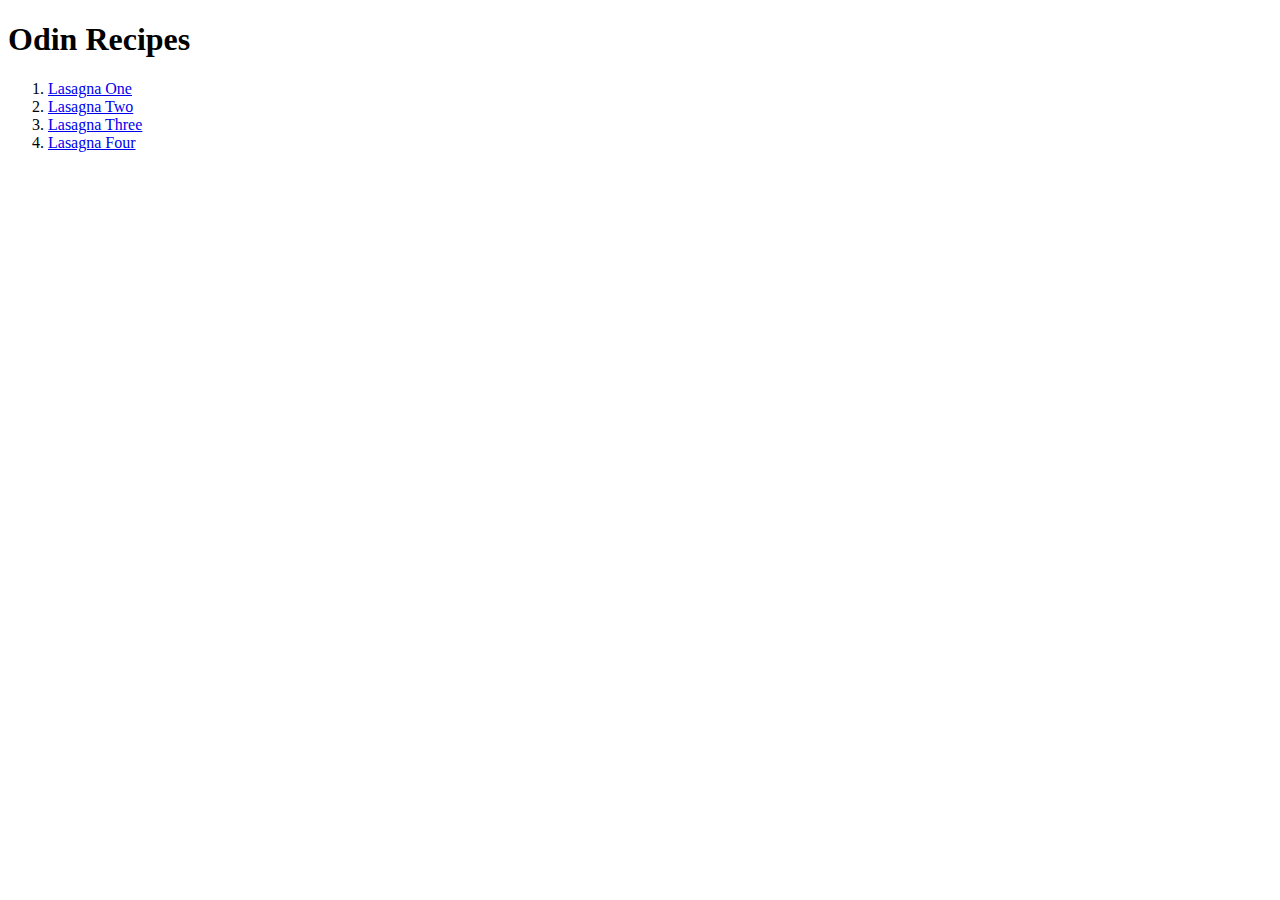
<file: recipes/index.html>
<!DOCTYPE html>
<html lang="en">

<head>
    <meta charset="UTF-8">
    <meta name="viewport" content="width=device-width, initial-scale=1.0">
    <title>Odin Recipes</title>
</head>

<body>
    <h1>Odin Recipes</h1>
    <ol>
        <li><a href="recipes/lasagna.html">Lasagna One</a></li>
        <li><a href="recipes/lasagna.html">Lasagna Two</a></li>
        <li><a href="recipes/lasagna.html">Lasagna Three</a></li>
        <li><a href="recipes/lasagna.html">Lasagna Four</a></li>
    </ol>
</body>

</html>
</file>
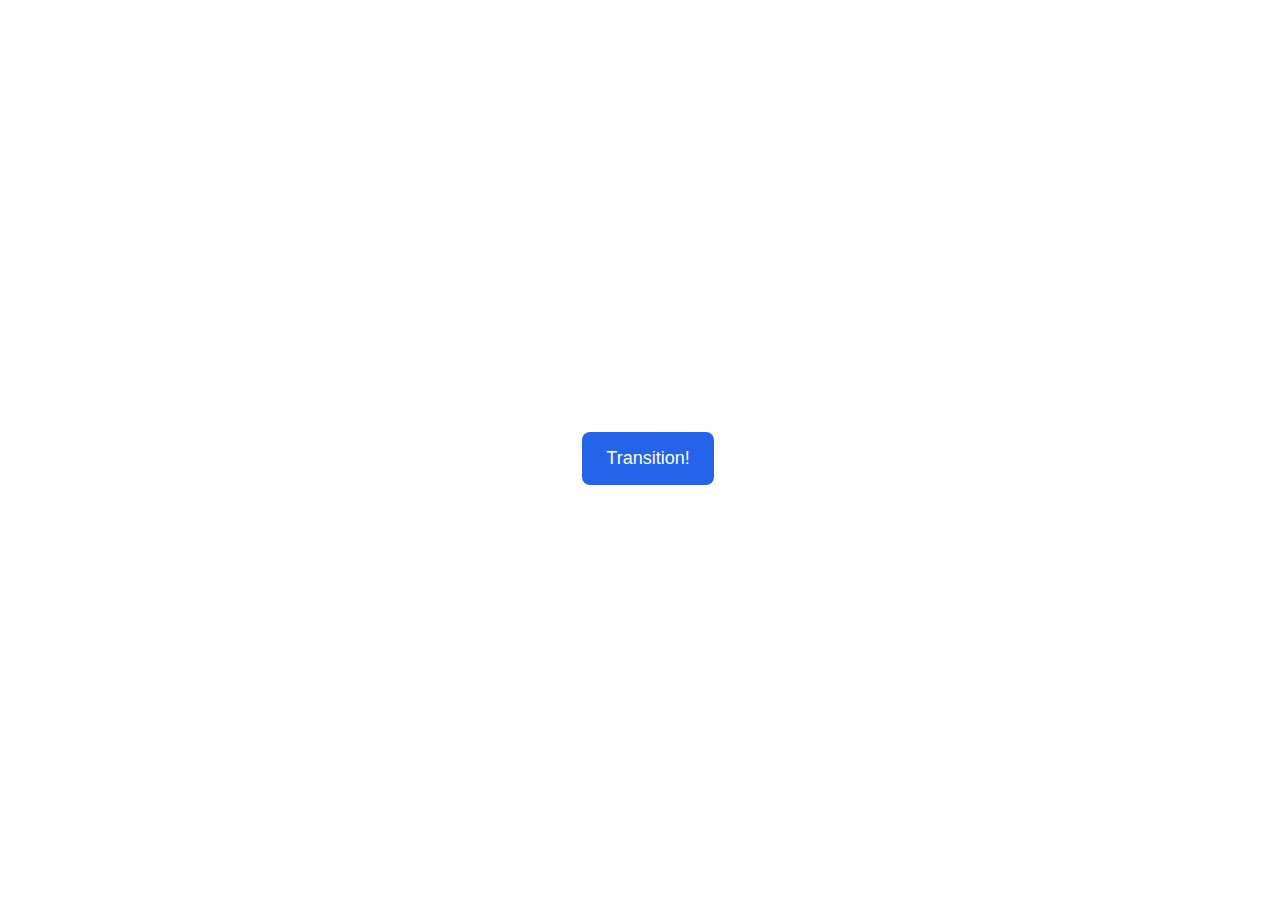
<file: css-exercises/animation/01-button-hover/index.html>
<!DOCTYPE html>
<html lang="en">
  <head>
    <meta charset="UTF-8" />
    <meta http-equiv="X-UA-Compatible" content="IE=edge" />
    <meta name="viewport" content="width=device-width, initial-scale=1.0" />
    <title>Button Hover</title>
    <link rel="stylesheet" href="style.css" />
  </head>
  <body>
    <div id="transition-container">
      <button>Transition!</button>
    </div>
  </body>
</html>
</file>
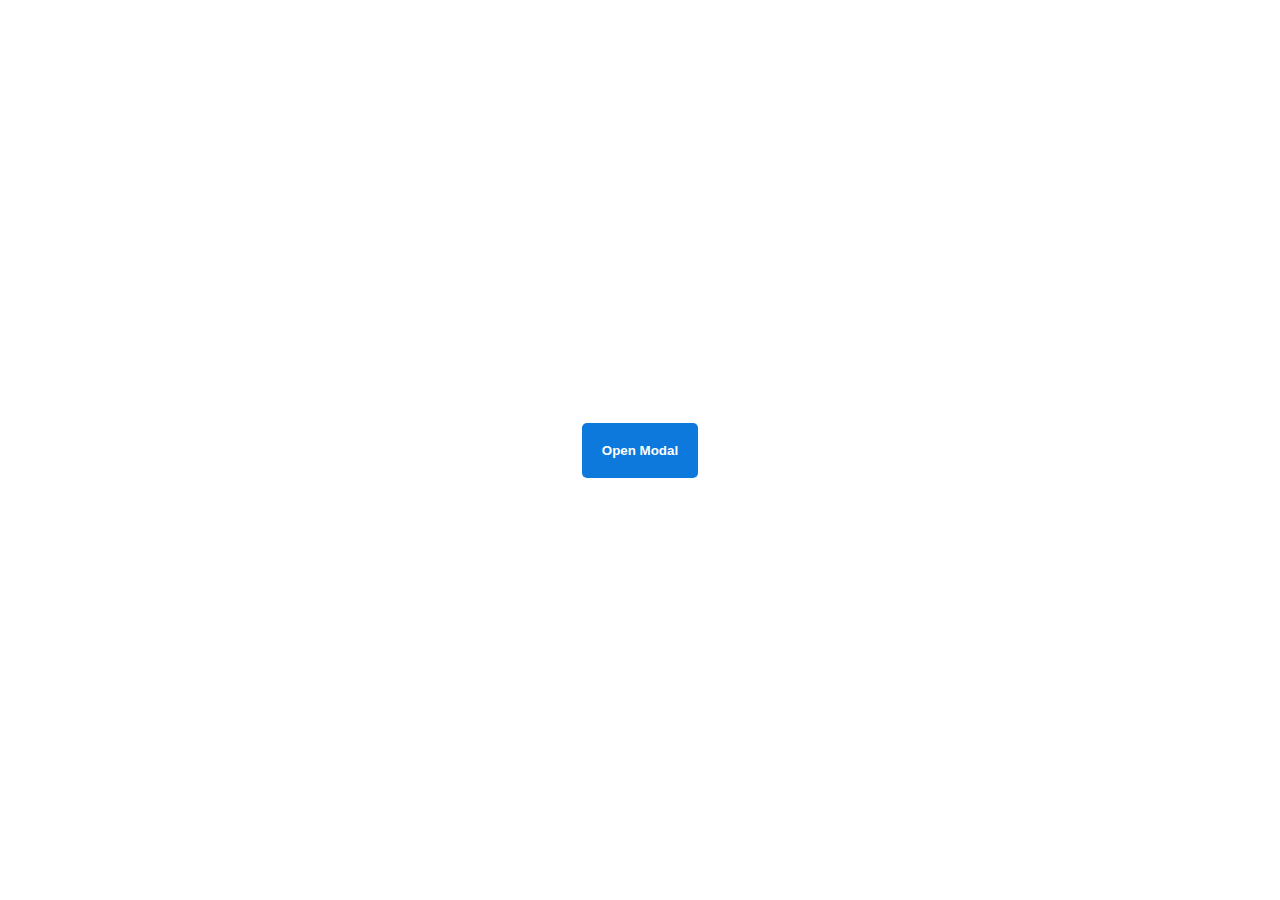
<file: css-exercises/animation/02-pop-up/index.html>
<!DOCTYPE html>
<html lang="en">
  <head>
    <meta charset="UTF-8" />
    <meta http-equiv="X-UA-Compatible" content="IE=edge" />
    <meta name="viewport" content="width=device-width, initial-scale=1.0" />
    <title>Popup</title>
    <link rel="stylesheet" href="style.css" />
  </head>
  <body>
    <div class="backdrop"></div>
    <div class="popup-modal">
      <h1>Look at me!</h1>
      <p>I'm a pop up dialog!</p>
      <button id="close-modal">Close Modal</button>
    </div>
    <div class="button-container">
      <button id="trigger-modal">Open Modal</button>
    </div>
    <script src="script.js"></script>
  </body>
</html>
</file>
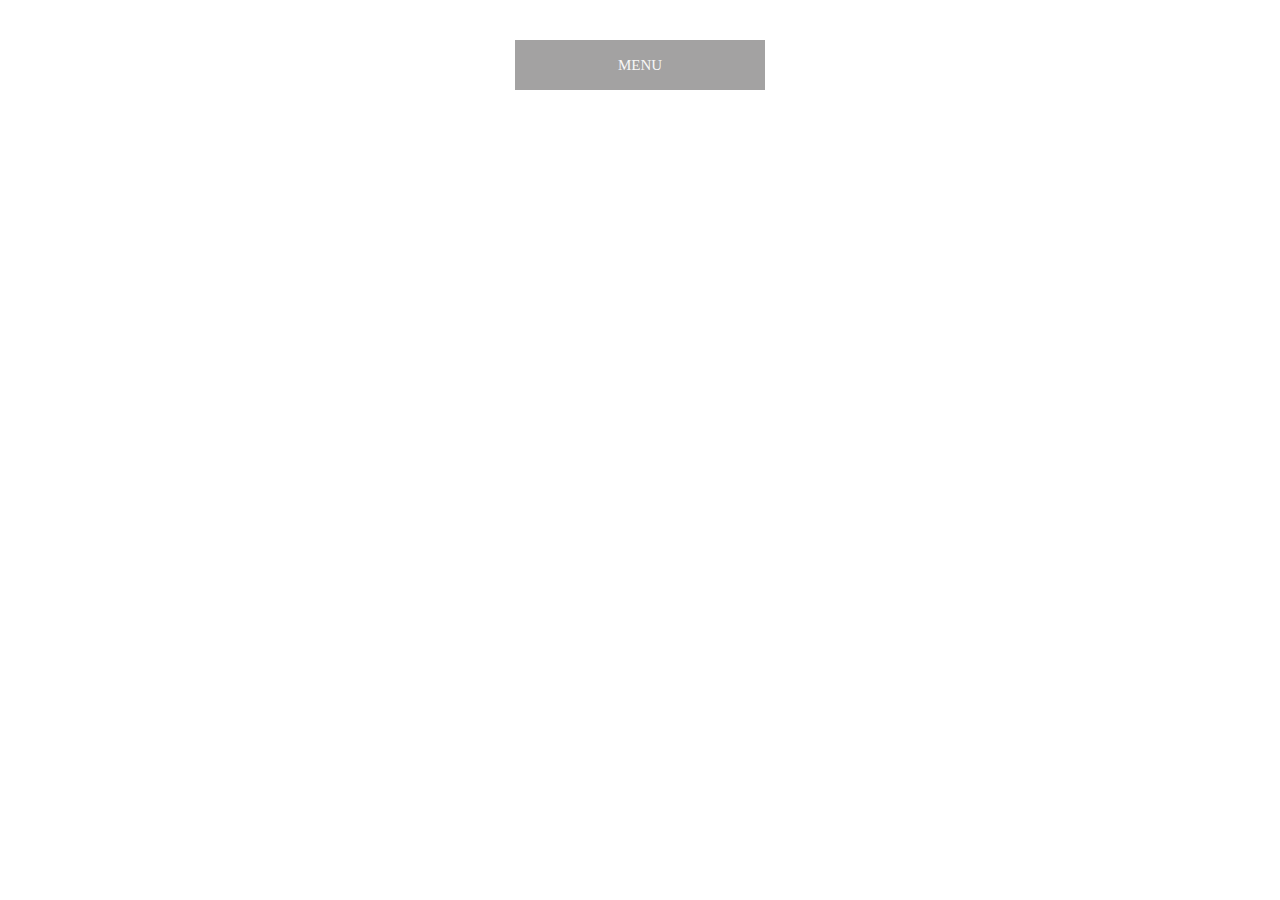
<file: css-exercises/animation/03-dropdown-menu/index.html>
<!DOCTYPE html>
<html lang="en">
  <head>
    <meta charset="UTF-8" />
    <meta http-equiv="X-UA-Compatible" content="IE=edge" />
    <meta name="viewport" content="width=device-width, initial-scale=1.0" />
    <title>Dropdown Menu</title>
    <link rel="stylesheet" href="style.css" />
  </head>
  <body>
    <div class="dropdown-container">
        <div class="menu-title">MENU</div>
        <ul class="dropdown-menu">
            <li>ITEM 1</li>
            <li>ITEM 2</li>
            <li>ITEM 3</li>
            <li>ITEM 4</li>
            <li>ITEM 5</li>
        </ul>
    </div>
    <script src="script.js"></script>
  </body>
</html>
</file>
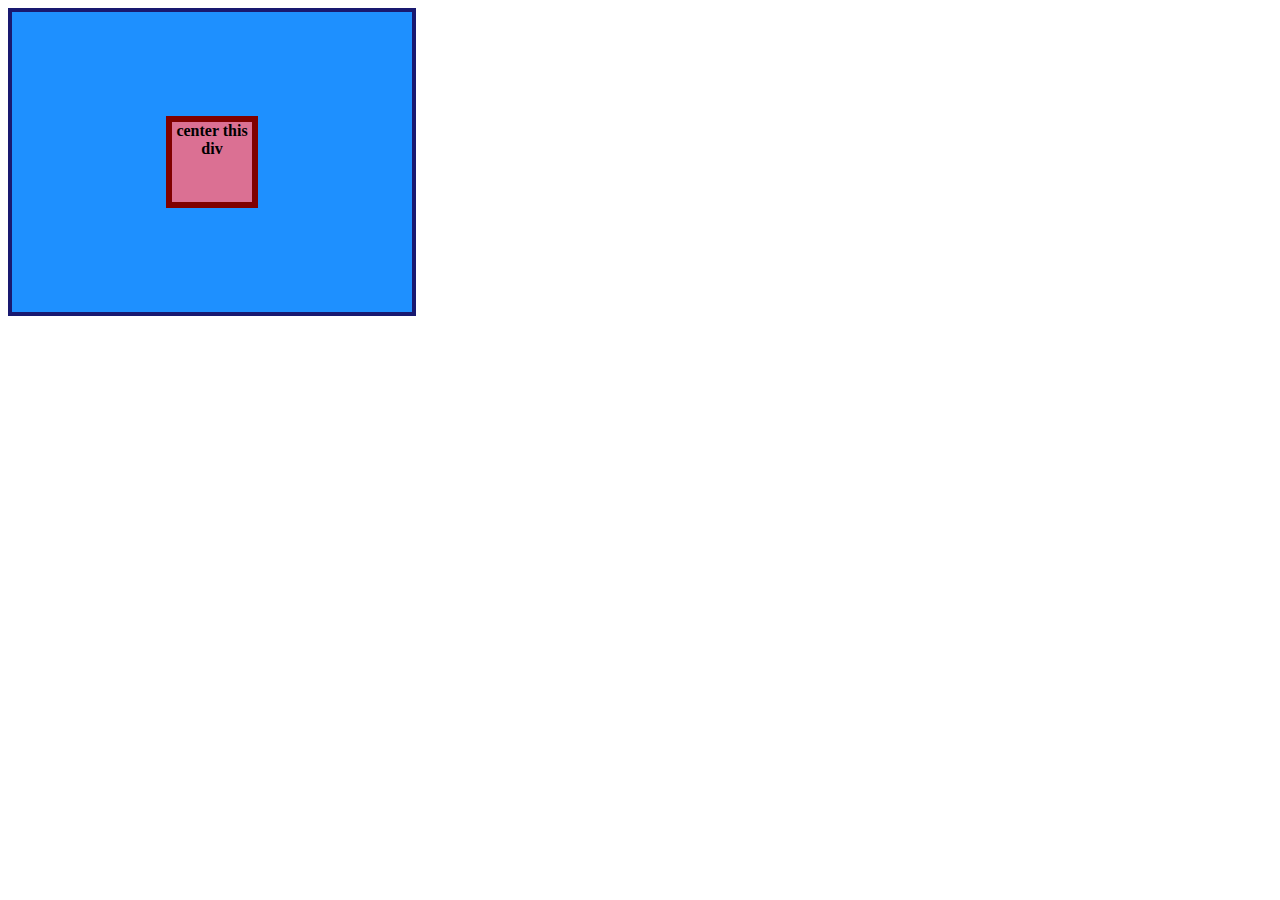
<file: css-exercises/flex/01-flex-center/index.html>
<!DOCTYPE html>
<html lang="en">
  <head>
    <meta charset="UTF-8">
    <meta http-equiv="X-UA-Compatible" content="IE=edge">
    <meta name="viewport" content="width=device-width, initial-scale=1.0">
    <title>CENTER THIS DIV</title>
    <link rel="stylesheet" href="style.css">
  </head>
  <body>
    <div class="container">
      <div class="box">center this div</div>
    </div>
  </body>
</html>
</file>
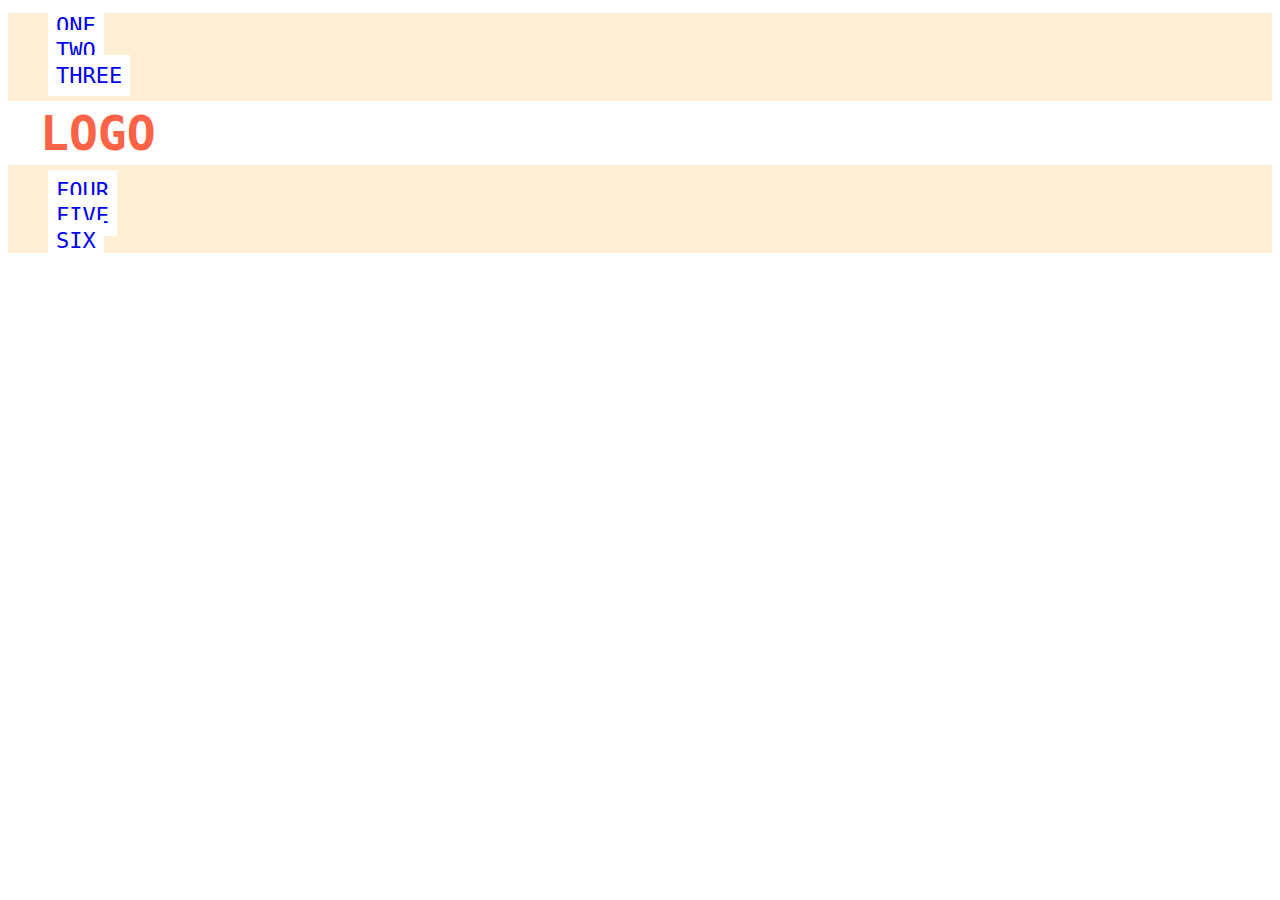
<file: css-exercises/flex/02-flex-header/index.html>
<!DOCTYPE html>
<html lang="en">
  <head>
    <meta charset="UTF-8">
    <meta http-equiv="X-UA-Compatible" content="IE=edge">
    <meta name="viewport" content="width=device-width, initial-scale=1.0">
    <title>Flex Header</title>
    <link rel="stylesheet" href="style.css">
  </head>
  <body>
    <div class="header">
      <div class="left-links">
        <ul>
          <li><a href="#">ONE</a></li>
          <li><a href="#">TWO</a></li>
          <li><a href="#">THREE</a></li>
        </ul>
      </div>
      <div class="logo">LOGO</div>
      <div class="right-links">
        <ul>
          <li><a href="#">FOUR</a></li>
          <li><a href="#">FIVE</a></li>
          <li><a href="#">SIX</a></li>
        </ul>
      </div>
    </div>
  </body>
</html>
</file>
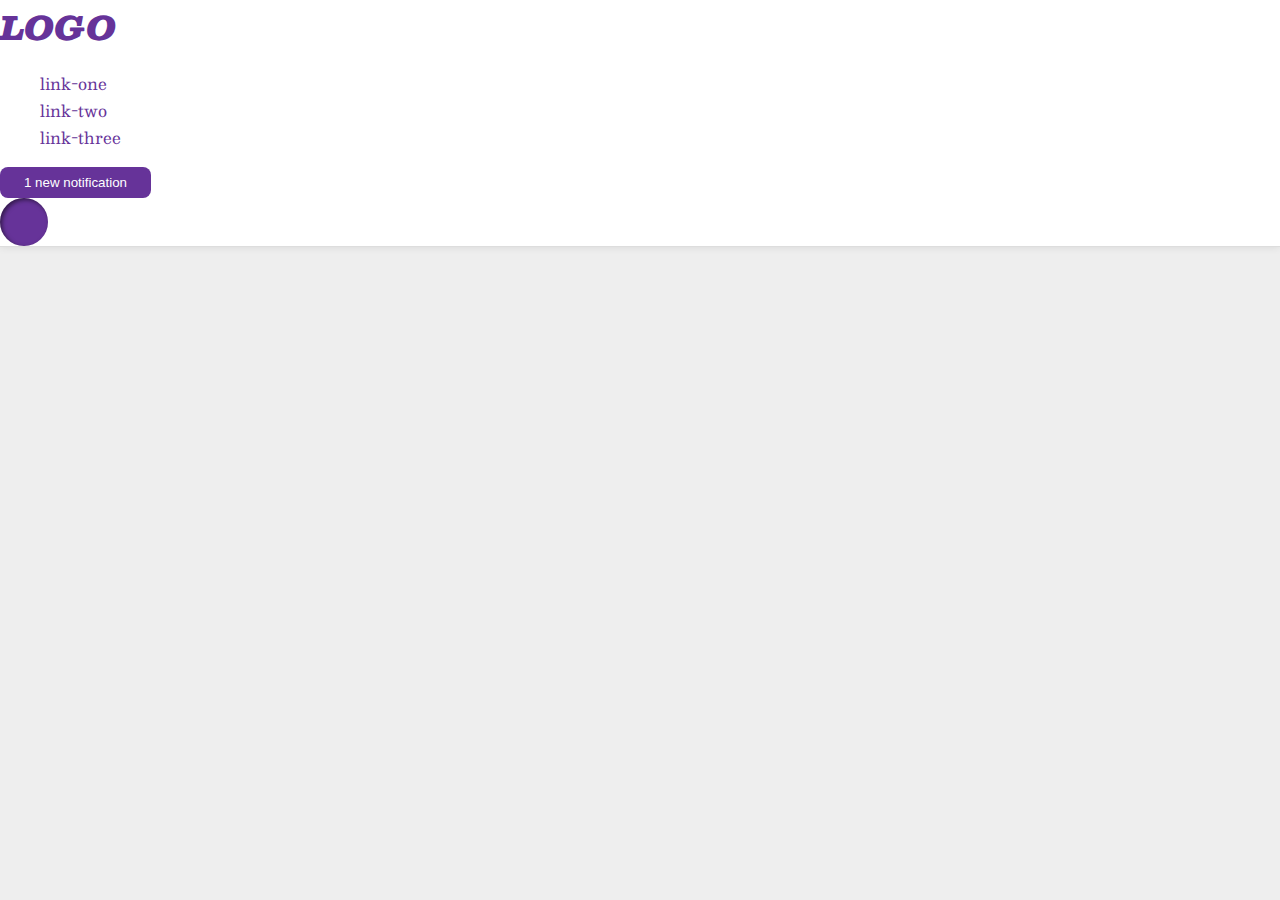
<file: css-exercises/flex/03-flex-header-2/index.html>
<!DOCTYPE html>
<html lang="en">

<head>
  <meta charset="UTF-8">
  <meta http-equiv="X-UA-Compatible" content="IE=edge">
  <meta name="viewport" content="width=device-width, initial-scale=1.0">
  <title>Flex Header 2</title>
  <link rel="stylesheet" href="style.css">
</head>

<body>
  <div class="header">
    <div class="left">
      <div class="logo">
        LOGO
      </div>
      <ul class="links">
        <li><a href="https://google.com">link-one</a></li>
        <li><a href="https://google.com">link-two</a></li>
        <li><a href="https://google.com">link-three</a></li>
      </ul>
    </div>
    <div class="right">
      <button class="notifications">
        1 new notification
      </button>
      <div class="profile-image"></div>
    </div>
  </div>
</body>

</html>
</file>
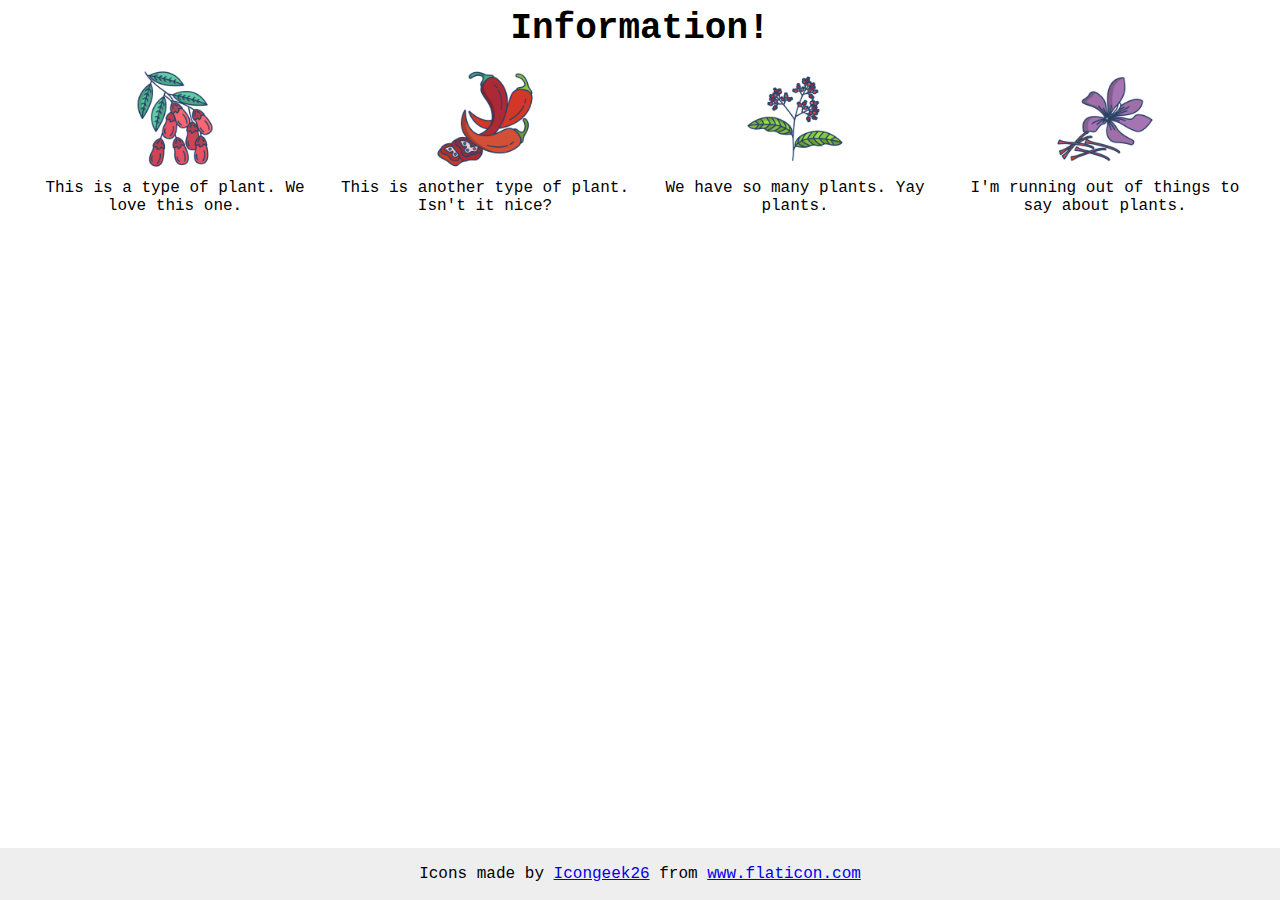
<file: css-exercises/flex/04-flex-information/index.html>
<!DOCTYPE html>
<html lang="en">

<head>
  <meta charset="UTF-8">
  <meta http-equiv="X-UA-Compatible" content="IE=edge">
  <meta name="viewport" content="width=device-width, initial-scale=1.0">
  <title>Information</title>
  <link rel="stylesheet" href="style.css">
</head>

<body>
  <div class="content">
    <div class="title">Information!</div>
    <div class="information">
      <div class="item">
        <img src="./images/barberry.png" alt="barberry">
        <div class="text">This is a type of plant. We love this one.</div>
      </div>
      <div class="item">
        <img src="./images/chilli.png" alt="chili">
        <div class="text">This is another type of plant. Isn't it nice?</div>
      </div>
      <div class="item">
        <img src="./images/pepper.png" alt="pepper">
        <div class="text">We have so many plants. Yay plants.</div>
      </div>
      <div class="item">
        <img src="./images/saffron.png" alt="saffron">
        <div class="text">I'm running out of things to say about plants.</div>
      </div>
    </div>
  </div>

  <!-- disregard this section, it's here to give attribution to the creator of these icons -->
  <div class="footer">
    <div>Icons made by <a href="https://www.flaticon.com/authors/icongeek26" title="Icongeek26">Icongeek26</a> from <a
        href="https://www.flaticon.com/" title="Flaticon">www.flaticon.com</a></div>
  </div>
</body>

</html>
</file>
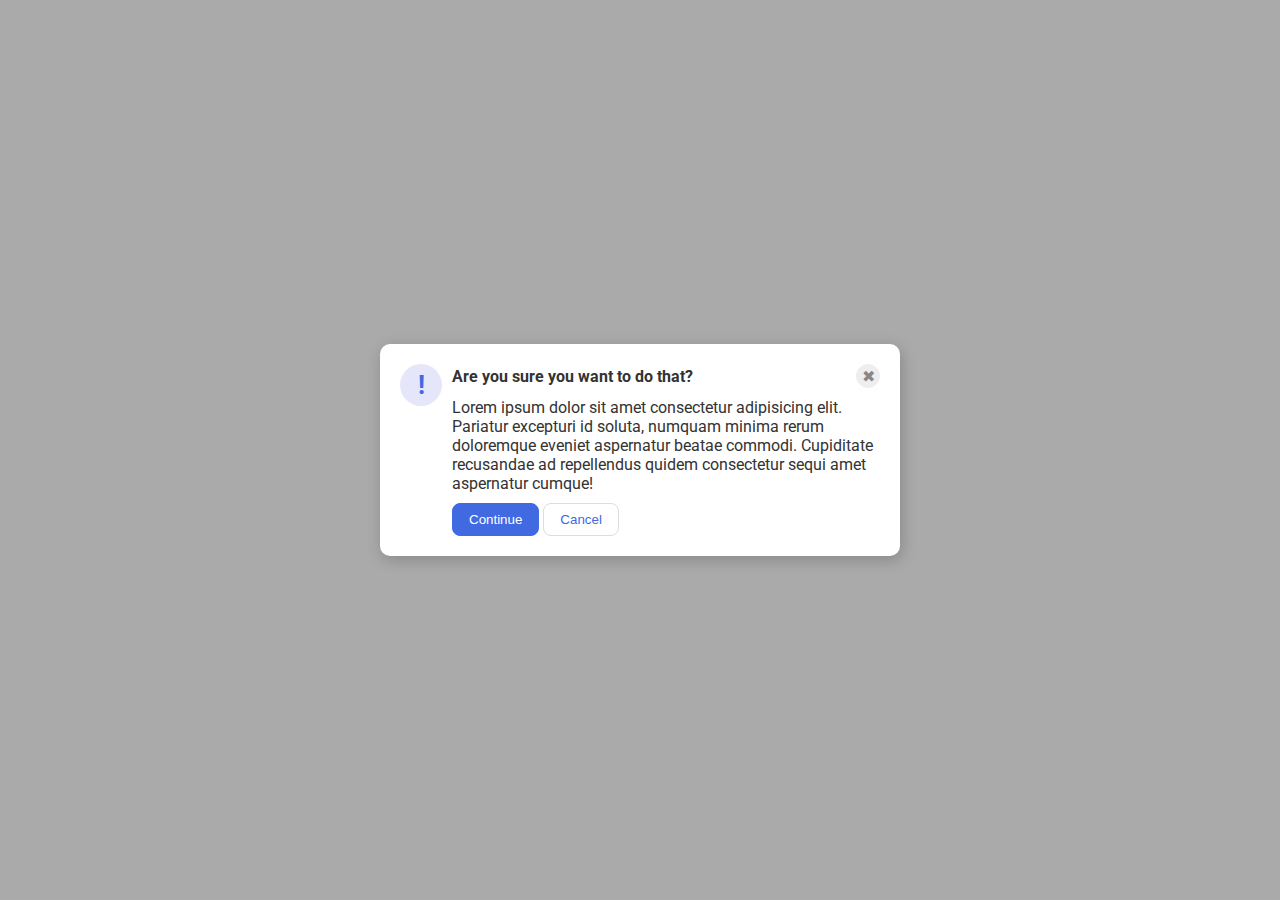
<file: css-exercises/flex/05-flex-modal/index.html>
<!DOCTYPE html>
<html lang="en">

<head>
  <meta charset="UTF-8">
  <meta http-equiv="X-UA-Compatible" content="IE=edge">
  <meta name="viewport" content="width=device-width, initial-scale=1.0">
  <link rel="stylesheet" href="style.css">
  <title>Modal</title>
</head>

<body>
  <div class="modal">
    <div class="icon">!</div>
    <div class="content">
      <div class="head">
        <div class="header">Are you sure you want to do that?</div>
        <button class="close-button">✖</button>
      </div>
      <div class="text">Lorem ipsum dolor sit amet consectetur adipisicing elit. Pariatur excepturi id soluta, numquam
        minima rerum doloremque eveniet aspernatur beatae commodi. Cupiditate recusandae ad repellendus quidem
        consectetur sequi amet aspernatur cumque!</div>
      <div class="actions">
        <button class="continue">Continue</button>
        <button class="cancel">Cancel</button>
      </div>
    </div>
  </div>
</body>

</html>
</file>
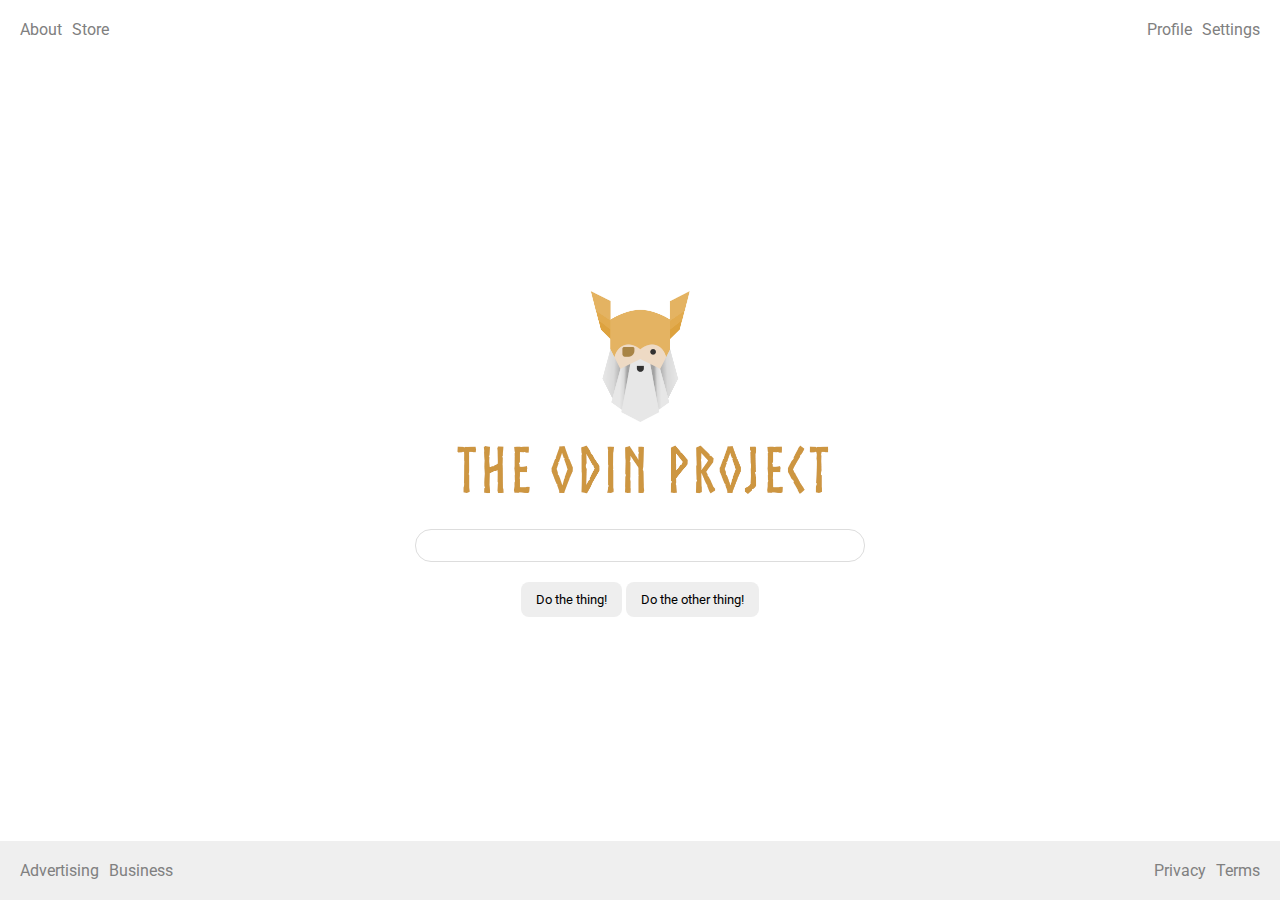
<file: css-exercises/flex/06-flex-layout/index.html>
<!DOCTYPE html>
<html lang="en">
  <head>
    <meta charset="UTF-8">
    <meta http-equiv="X-UA-Compatible" content="IE=edge">
    <meta name="viewport" content="width=device-width, initial-scale=1.0">
    <title>LAYOUT</title>
    <link rel="stylesheet" href="./style.css">
  </head>
  <body>
    <div class="header">
      <ul class="left-links">
        <li><a href="#">About</a></li>
        <li><a href="#">Store</a></li>
      </ul>
      <ul class="right-links">
        <li><a href="#">Profile</a></li>
        <li><a href="#">Settings</a></li>
      </ul>
    </div>
    <div class="content">
      <img src="./logo.png" alt="Project logo. Represents odin with the project name.">
      <div class="input">
        <input type="text">
      </div>
      <div class="buttons">
        <button>Do the thing!</button>
        <button>Do the other thing!</button>
      </div>
    </div>
    <div class="footer">
      <ul class="left-links">
        <li><a href="#">Advertising</a></li>
        <li><a href="#">Business</a></li>
      </ul>
      <ul class="right-links">
        <li><a href="#">Privacy</a></li>
        <li><a href="#">Terms</a></li>
      </ul>
    </div>
  </body>
</html>
</file>
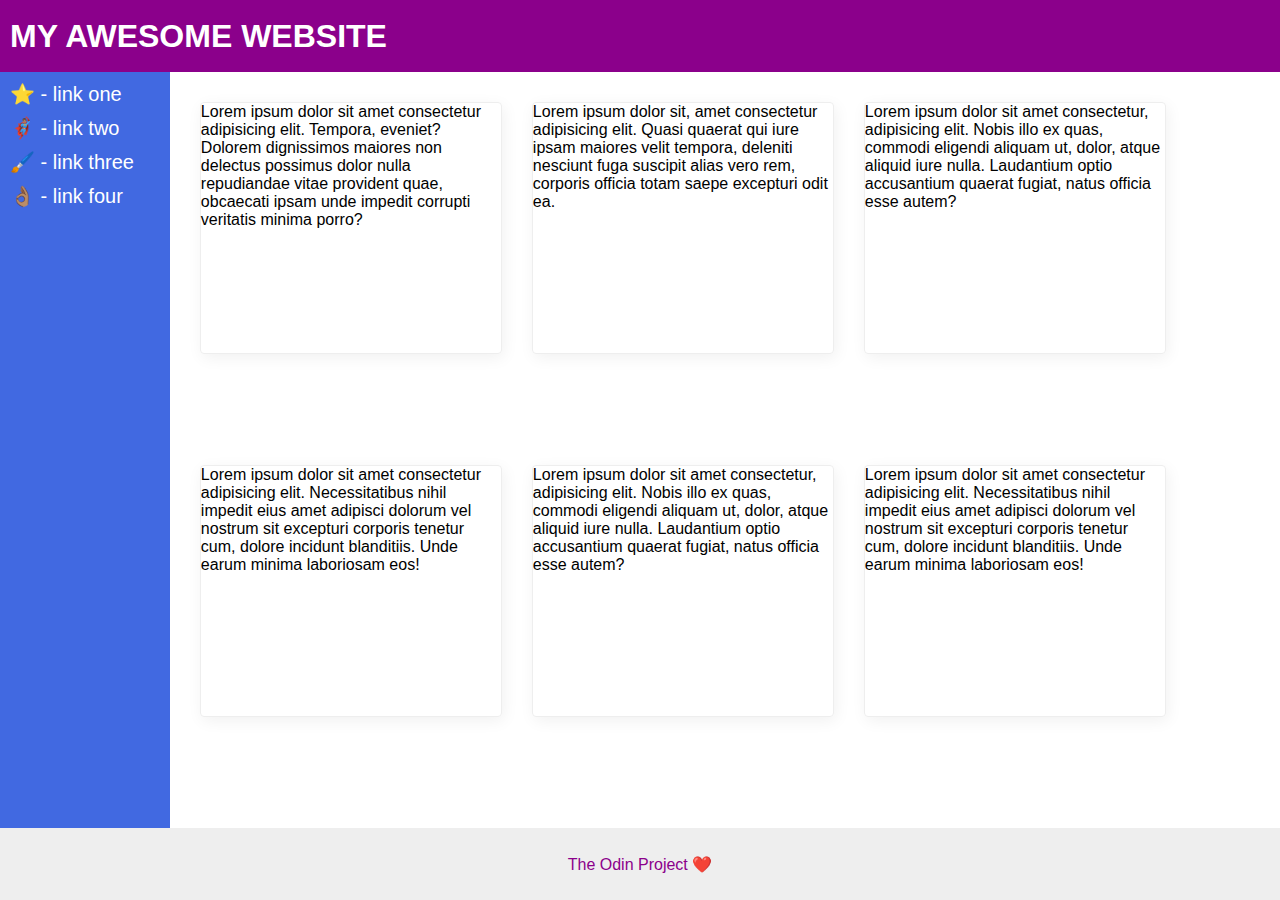
<file: css-exercises/flex/07-flex-layout-2/index.html>
<!DOCTYPE html>
<html lang="en">

<head>
  <meta charset="UTF-8">
  <meta http-equiv="X-UA-Compatible" content="IE=edge">
  <meta name="viewport" content="width=device-width, initial-scale=1.0">
  <title>The Holy Grail</title>
  <link rel="stylesheet" href="style.css">
</head>

<body>
  <div class="header">
    <h1>MY AWESOME WEBSITE</h1>
  </div>

  <div class="content">
    <div class="sidebar">
      <ul>
        <li><a href="#">⭐ - link one</a></li>
        <li><a href="#">🦸🏽‍♂️ - link two</a></li>
        <li><a href="#">🖌️ - link three</a></li>
        <li><a href="#">👌🏽 - link four</a></li>
      </ul>
    </div>
    <div class="cards">
      <div class="card">Lorem ipsum dolor sit amet consectetur adipisicing elit. Tempora, eveniet? Dolorem dignissimos
        maiores non delectus possimus dolor nulla repudiandae vitae provident quae, obcaecati ipsam unde impedit
        corrupti
        veritatis minima porro?</div>
      <div class="card">Lorem ipsum dolor sit, amet consectetur adipisicing elit. Quasi quaerat qui iure ipsam maiores
        velit tempora, deleniti nesciunt fuga suscipit alias vero rem, corporis officia totam saepe excepturi odit ea.
      </div>
      <div class="card">Lorem ipsum dolor sit amet consectetur, adipisicing elit. Nobis illo ex quas, commodi eligendi
        aliquam ut, dolor, atque aliquid iure nulla. Laudantium optio accusantium quaerat fugiat, natus officia esse
        autem?</div>
      <div class="card">Lorem ipsum dolor sit amet consectetur adipisicing elit. Necessitatibus nihil impedit eius amet
        adipisci dolorum vel nostrum sit excepturi corporis tenetur cum, dolore incidunt blanditiis. Unde earum minima
        laboriosam eos!</div>
      <div class="card">Lorem ipsum dolor sit amet consectetur, adipisicing elit. Nobis illo ex quas, commodi eligendi
        aliquam ut, dolor, atque aliquid iure nulla. Laudantium optio accusantium quaerat fugiat, natus officia esse
        autem?</div>
      <div class="card">Lorem ipsum dolor sit amet consectetur adipisicing elit. Necessitatibus nihil impedit eius amet
        adipisci dolorum vel nostrum sit excepturi corporis tenetur cum, dolore incidunt blanditiis. Unde earum minima
        laboriosam eos!</div>
    </div>

  </div>
  <div class="footer">
    <p>The Odin Project ❤️</p>
  </div>
</body>

</html>
</file>
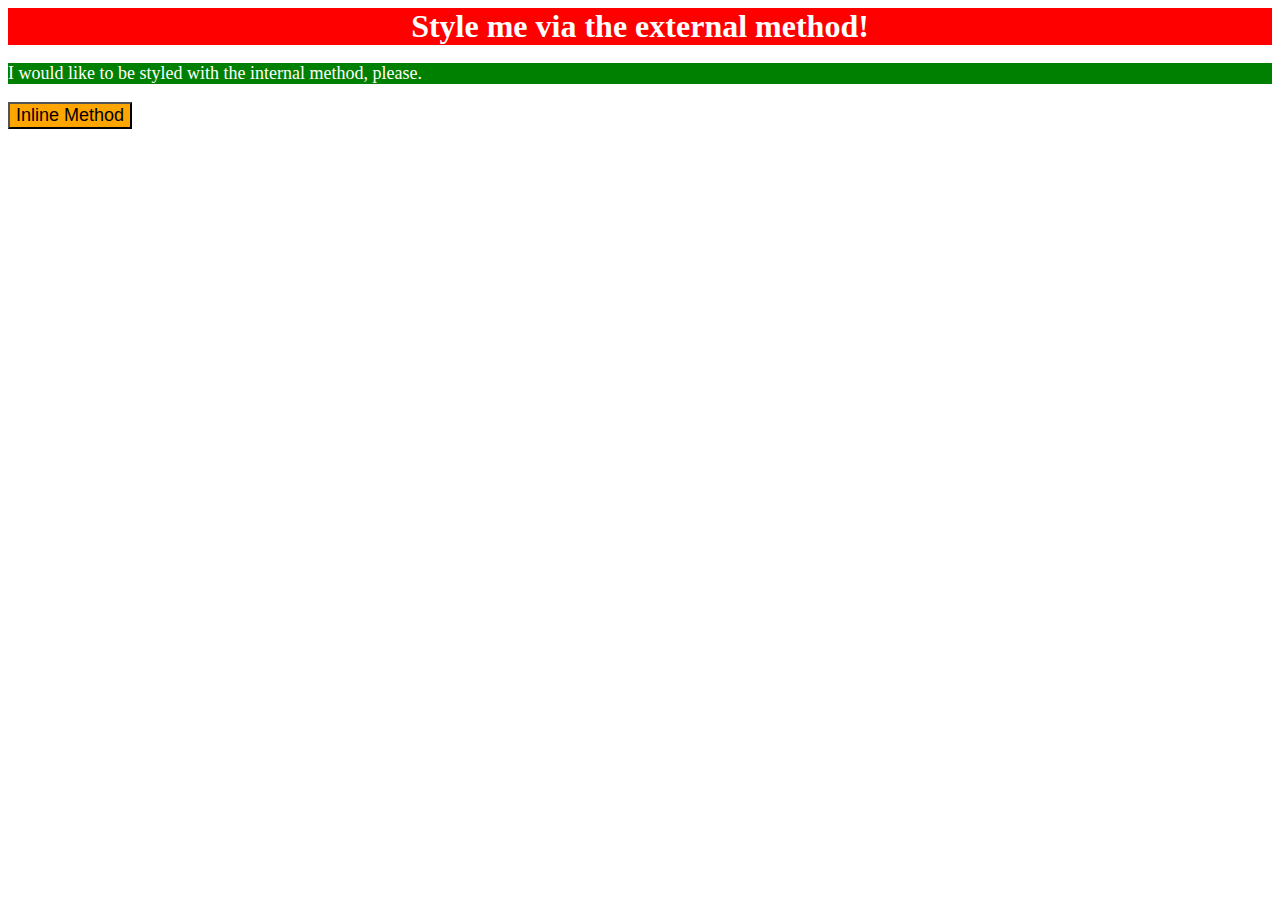
<file: css-exercises/foundations/01-css-methods/index.html>
<!DOCTYPE html>
<html lang="en">

<head>
  <meta charset="UTF-8">
  <meta http-equiv="X-UA-Compatible" content="IE=edge">
  <meta name="viewport" content="width=device-width, initial-scale=1.0">
  <title>Methods for Adding CSS</title>
  <link rel="stylesheet" href="style.css">
  <style>
    p {
      background-color: green;
      color: white;
      font-size: 18px;
    }
  </style>
</head>

<body>
  <div>Style me via the external method!</div>
  <p>I would like to be styled with the internal method, please.</p>
  <button style="background-color: orange; font-size: 18px;">Inline Method</button>
</body>

</html>
</file>
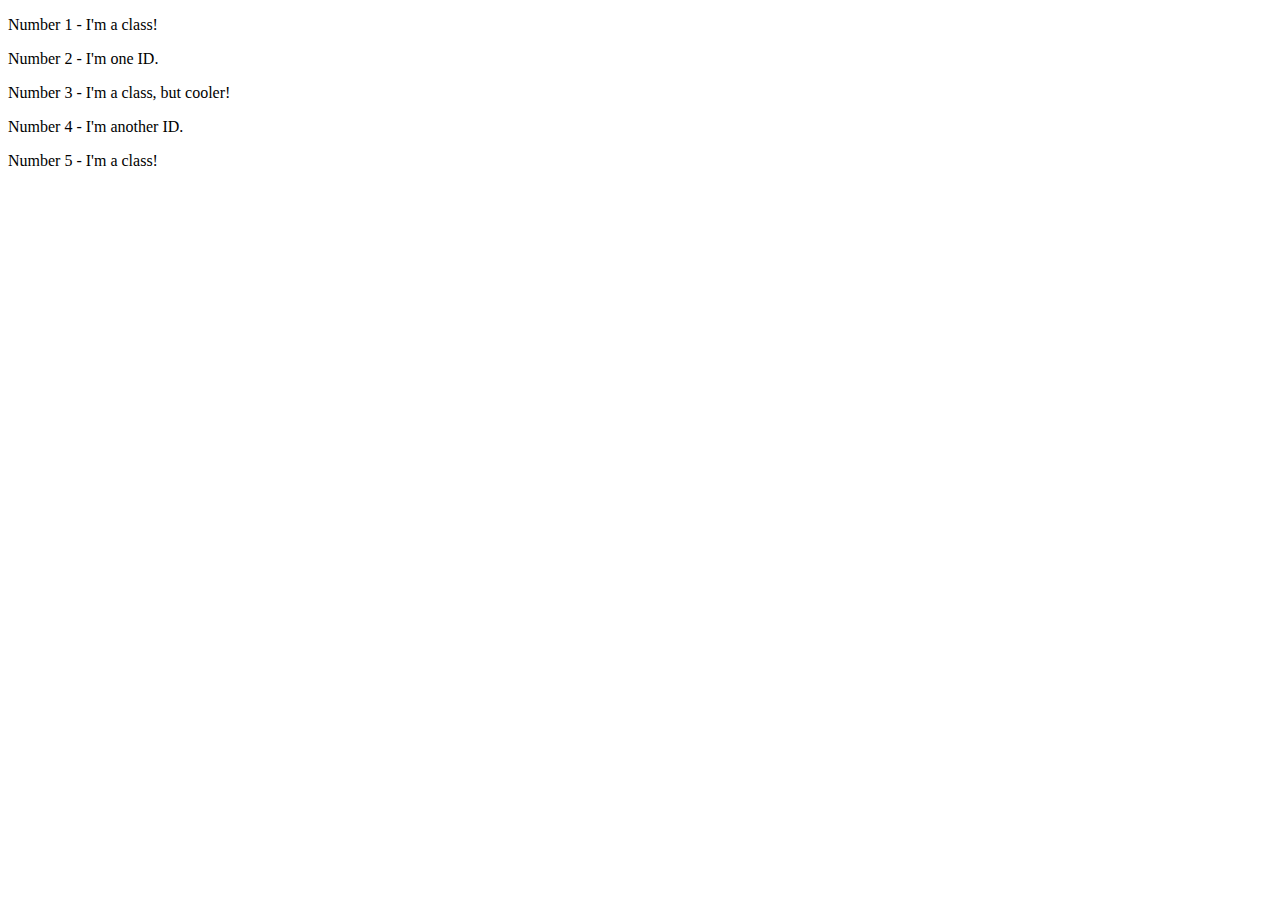
<file: css-exercises/foundations/02-class-id-selectors/index.html>
<!DOCTYPE html>
<html lang="en">
  <head>
    <meta charset="UTF-8">
    <meta http-equiv="X-UA-Compatible" content="IE=edge">
    <meta name="viewport" content="width=device-width, initial-scale=1.0">
    <title>Class and ID Selectors</title>
    <link rel="stylesheet" href="style.css">
  </head>
  <body>
    <p>Number 1 - I'm a class!</p>
    <div>Number 2 - I'm one ID.</div>
    <p>Number 3 - I'm a class, but cooler!</p>
    <div>Number 4 - I'm another ID.</div>
    <p>Number 5 - I'm a class!</p>
  </body>
</html>
</file>
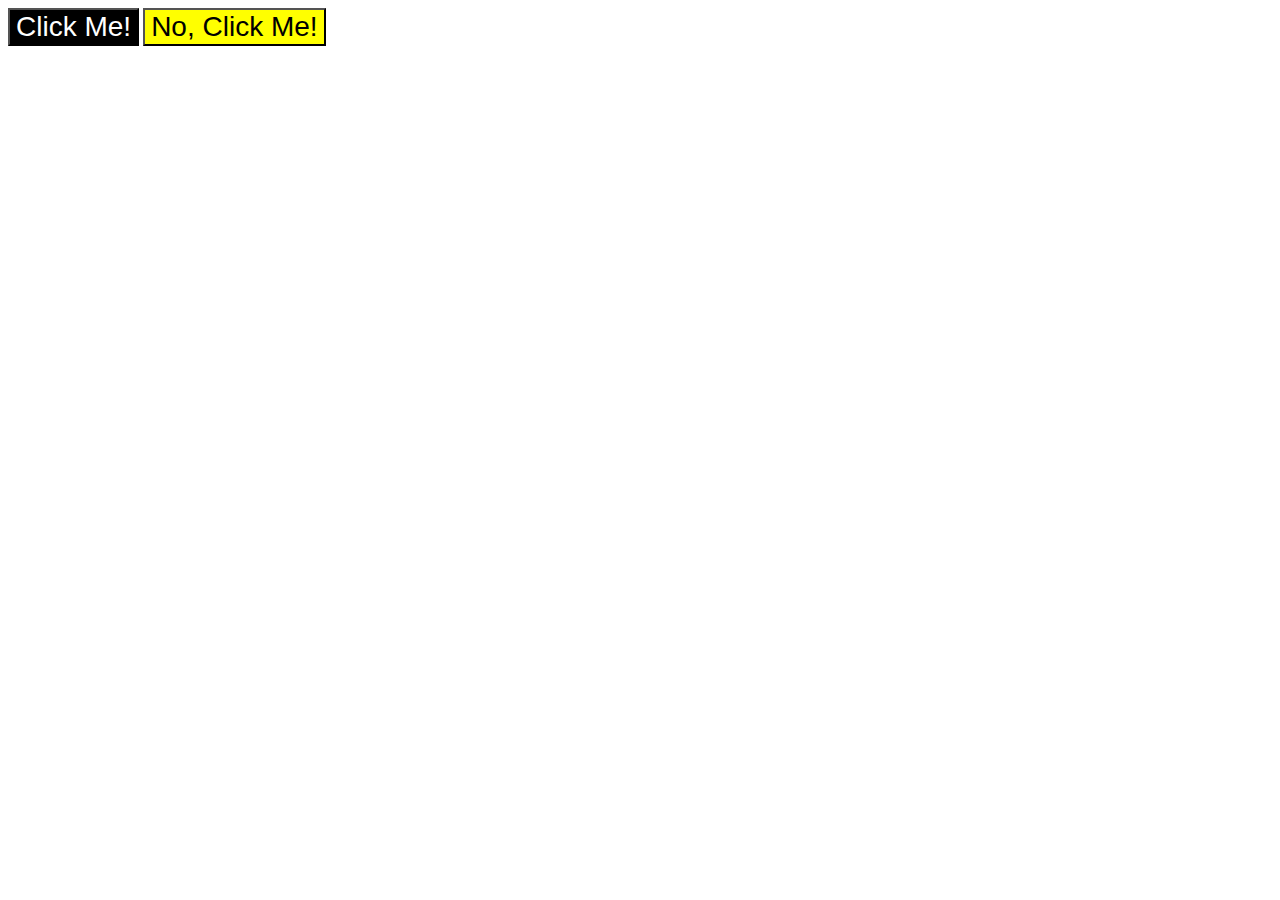
<file: css-exercises/foundations/03-grouping-selectors/index.html>
<!DOCTYPE html>
<html lang="en">

<head>
  <meta charset="UTF-8">
  <meta http-equiv="X-UA-Compatible" content="IE=edge">
  <meta name="viewport" content="width=device-width, initial-scale=1.0">
  <title>Grouping Selectors</title>
  <link rel="stylesheet" href="style.css">
</head>

<body>
  <button class="first">Click Me!</button>
  <button class="second">No, Click Me!</button>
</body>

</html>
</file>
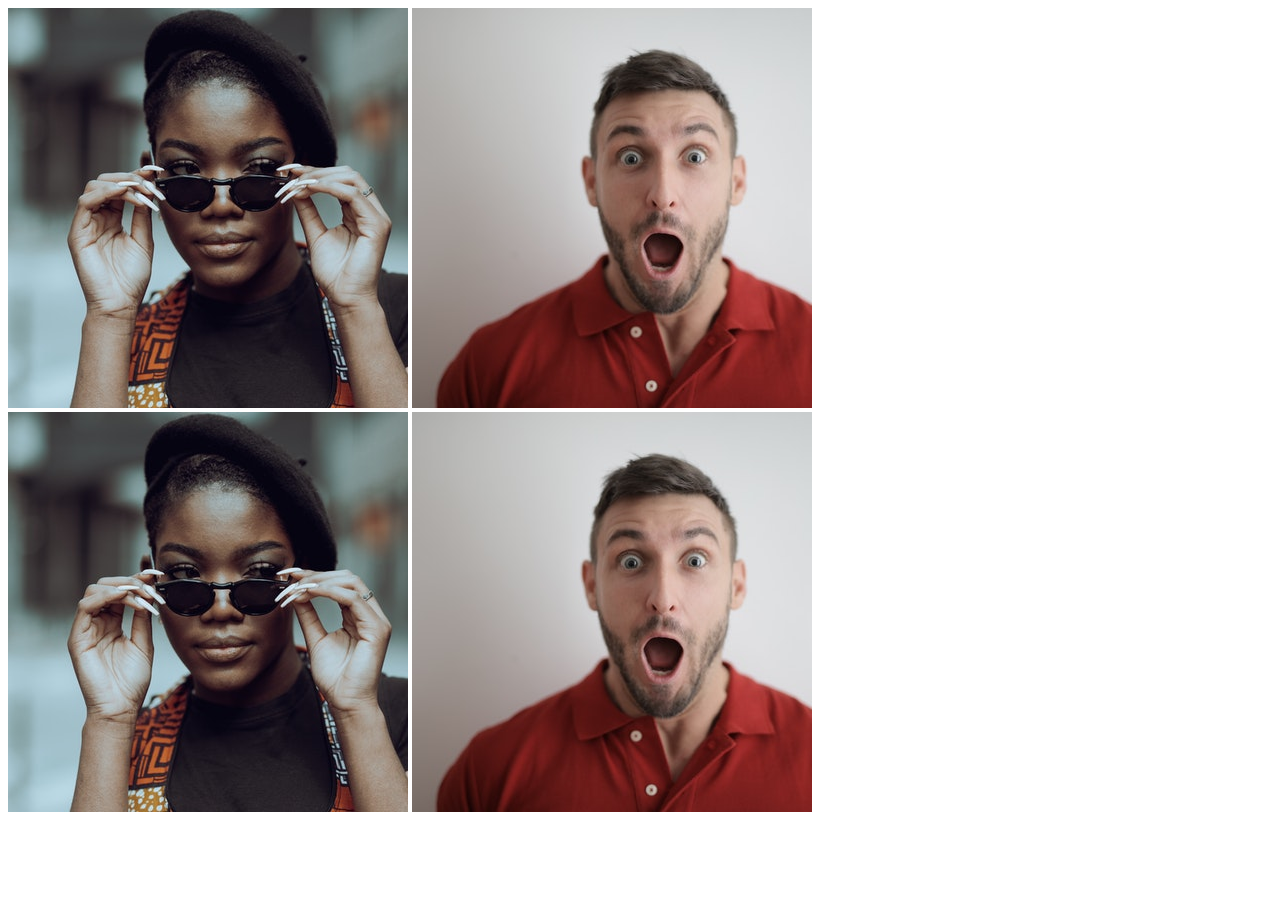
<file: css-exercises/foundations/04-chaining-selectors/index.html>
<!DOCTYPE html>
<html lang="en">
  <head>
    <meta charset="UTF-8">
    <meta http-equiv="X-UA-Compatible" content="IE=edge">
    <meta name="viewport" content="width=device-width, initial-scale=1.0">
    <title>Chaining Selectors</title>
    <link rel="stylesheet" href="style.css">
  </head>
  <body>
    <!-- Check image source path. Review Foundations lesson - Links and Images -->
    <!-- Use the classes BELOW this line -->
    <div>
      <img class="avatar proportioned" src="./images/pexels-katho-mutodo-8434791.jpg" alt="Woman with glasses">
      <img class="avatar distorted" src="./images/pexels-andrea-piacquadio-3777931.jpg" alt="Man with surprised expression">
    </div>
    <!-- Use the classes ABOVE this line -->
    <div>
      <img class="original proportioned" src="./images/pexels-katho-mutodo-8434791.jpg" alt="Woman with glasses">
      <img class="original distorted" src="./images/pexels-andrea-piacquadio-3777931.jpg" alt="Man with surprised expression">
    </div>
  </body>
</html>
</file>
<file: css-exercises/animation/01-button-hover/style.css>
#transition-container {
  width: 100vw;
  height: 100vh;
  display: flex;
  flex-direction: column;
  justify-content: center;
  align-items: center;
  font-family: Arial, sans-serif;
}

button {
  border-radius: 8px;
  border: none;
  background-color: #2563eb;
  color: white;
  font-size: 18px;
  padding: 16px 24px;
  text-align: center;
}
</file>
<file: css-exercises/animation/02-pop-up/style.css>
* {
  padding: 0;
  margin: 0;
}

body {
  overflow: hidden;
}

.button-container {
  width: 100vw;
  height: 100vh;
  background-color: #ffffff;
  opacity: 100%;
  display: flex;
  align-items: center;
  justify-content: center;
}

button {
  padding: 20px;
  color: #ffffff;
  background-color: #0e79dd;
  border: none;
  border-radius: 5px;
  font-weight: 600;
}

.popup-modal {
  padding: 32px 64px;
  background-color: white;
  border: 1px solid black;
  border-radius: 10px;
  position: fixed;
  top: 50%;
  left: 50%;
  transform-origin: center;
  transform: translate(-50%, -50%);
  pointer-events: none;
  opacity: 0%;
  text-align: center;
}

.popup-modal p {
  margin-bottom: 24px;
}

.backdrop {
  pointer-events: none;
  position: fixed;
  inset: 0;
  background: #000;
  opacity: 0%;
}

.popup-modal.show {
  opacity: 100%;
  pointer-events: all;
}

.backdrop.show {
  opacity: 30%;
}
</file>
<file: css-exercises/animation/03-dropdown-menu/style.css>
.dropdown-container {
  max-width: 250px;
  margin: 40px auto;
  text-align: center;
  line-height: 50px;
  font-size: 15px;
  color: rgb(247, 247, 247);
  cursor: pointer;
}

.menu-title {
  background-color: rgb(163, 162, 162);
}

.dropdown-menu {
  list-style: none;
  padding: 0;
  margin: 0;
  background-color: rgb(99, 97, 97);

  display: none;
}

ul.dropdown-menu li:hover {
  background: rgb(47, 46, 46);
}

.visible {
  display: block;
}
</file>
<file: css-exercises/flex/01-flex-center/style.css>
.container {
  background: dodgerblue;
  border: 4px solid midnightblue;
  width: 400px;
  height: 300px;
  display: flex;
  align-items: center;
  justify-content: center;
}

.box {
  background: palevioletred;
  font-weight: bold;
  text-align: center;
  border: 6px solid maroon;
  width: 80px;
  height: 80px;
}
</file>
<file: css-exercises/flex/02-flex-header/style.css>
.header  {
  font-family: monospace;
  background: papayawhip;
}

.logo {
  font-size: 48px;
  font-weight: 900;
  color: tomato;
  background: white;
  padding: 4px 32px;
}

ul {
  /* this removes the dots on the list items*/
  list-style-type: none;
}

a {
  font-size: 22px;
  background: white;
  padding: 8px;
  /* this removes the line under the links */
  text-decoration: none;
}
</file>
<file: css-exercises/flex/03-flex-header-2/style.css>
/* this is some magical font-importing.  
you'll learn about it later. */
@import url('https://fonts.googleapis.com/css2?family=Besley:ital,wght@0,400;1,900&display=swap');

body {
  margin: 0;
  background: #eee;
  font-family: Besley, serif;
}

.header {
  background: white;
  border-bottom: 1px solid #ddd;
  box-shadow: 0 0 8px rgba(0,0,0,.1);
}

.profile-image {
  background: rebeccapurple;
  box-shadow: inset 2px 2px 4px rgba(0,0,0,.5);
  border-radius: 50%;
  width: 48px;
  height: 48px;
}

.logo {
  color: rebeccapurple;
  font-size: 32px;
  font-weight: 900;
  font-style: italic;
}

button {
  border: none;
  border-radius: 8px;
  background: rebeccapurple;
  color: white;
  padding: 8px 24px;
}

a {
  /* this removes the line under our links */
  text-decoration: none;
  color: rebeccapurple;
}

ul {
  list-style-type: none;
}
</file>
<file: css-exercises/flex/04-flex-information/style.css>
body {
  font-family: 'Courier New', Courier, monospace;
}

img {
  width: 100px;
  height: 100px;
}

.title {
  font-size: 36px;
  font-weight: 900;
}

.content {
  display: flex;
  align-items: center;
  justify-content: center;
  flex-direction: column;
  gap: 20px;
}

.information {
  display: flex;
  align-items: center;
  justify-content: center;
  gap: 10px;
}

.item {
  width: 300px;
  display: flex;
  flex-direction: column;
  align-items: center;
  text-align: center;
  gap: 10px;
}

/* do not edit this footer */
.footer {
  position: fixed;
  bottom: 0;
  left: 0;
  right: 0;
  height: 52px;
  display: flex;
  align-items: center;
  justify-content: center;
  background: #eee;
}
</file>
<file: css-exercises/flex/05-flex-modal/style.css>
@import url('https://fonts.googleapis.com/css2?family=Roboto:wght@400;700&display=swap');

html,
body {
  height: 100%;
}

body {
  font-family: Roboto, sans-serif;
  margin: 0;
  background: #aaa;
  color: #333;
  /* I'll give you this one for free lol */
  display: flex;
  align-items: center;
  justify-content: center;
}

.modal {
  background: white;
  width: 480px;
  border-radius: 10px;
  box-shadow: 2px 4px 16px rgba(0, 0, 0, .2);
  display: flex;
  gap: 10px;
  padding: 20px;
}

.content {
  display: flex;
  flex-direction: column;
  gap: 10px;
}

.head {
  display: flex;
  justify-content: space-between;
  font-weight: bold;
  align-items: center;
}

.icon {
  color: royalblue;
  font-size: 26px;
  font-weight: 700;
  background: lavender;
  width: 42px;
  height: 42px;
  border-radius: 50%;
  display: flex;
  align-items: center;
  justify-content: center;
  flex-shrink: 0;
}

.close-button {
  background: #eee;
  border-radius: 50%;
  color: #888;
  font-weight: 400;
  font-size: 16px;
  height: 24px;
  width: 24px;
  display: flex;
  align-items: center;
  justify-content: center;
  border: 1px solid #eee;
  padding: 0;
}

button {
  cursor: pointer;
  padding: 8px 16px;
  border-radius: 8px;
}

button.continue {
  background: royalblue;
  border: 1px solid royalblue;
  color: white;
}

button.cancel {
  background: white;
  border: 1px solid #ddd;
  color: royalblue;
}
</file>
<file: css-exercises/flex/06-flex-layout/style.css>
@import url('https://fonts.googleapis.com/css2?family=Roboto:wght@400;700&display=swap');

body {
  height: 100vh;
  margin: 0;
  overflow: hidden;
  font-family: Roboto, sans-serif;
  display: flex;
  flex-direction: column;
  justify-content: space-between;
}

img {
  width: 600px;
}

button {
  font-family: Roboto, sans-serif;
  border: none;
  border-radius: 8px;
  background: #eee;
  padding: 10px 15px;
}

.header,
.footer {
  display: flex;
  justify-content: space-between;
  align-items: center;
  padding: 20px;
}

.content {
  display: flex;
  flex-direction: column;
  align-items: center;
  justify-content: center;
  gap: 20px;
}

input {
  border: 1px solid #ddd;
  border-radius: 16px;
  padding: 8px 24px;
  width: 400px;
}

ul {
  display: flex;
  list-style: none;
  gap: 10px;
  padding: 0;
  margin: 0;
}

a {
  text-decoration: none;
  color: gray;
}

.footer {
  background-color: #EFEFEF;
}
</file>
<file: css-exercises/flex/07-flex-layout-2/style.css>
body {
  font-family: -apple-system, BlinkMacSystemFont, 'Segoe UI', Roboto, Oxygen, Ubuntu, Cantarell, 'Open Sans', 'Helvetica Neue', sans-serif;
  margin: 0;
  min-height: 100vh;
  display: flex;
  flex-direction: column;
}

.cards {
  display: flex;
  gap: 30px;
  padding: 30px;
  flex-wrap: wrap;
}

.sidebar {
  padding: 10px;
}

ul {
  margin: 0;
  padding: 0;
  list-style: none;
  display: flex;
  gap: 10px;
  flex-direction: column;
}

ul a {
  color: white;
  text-decoration: none;
  font-size: 20px;
}

.card {
  height: 250px;
  width: 300px;
}

.header {
  height: 72px;
  background: darkmagenta;
  color: white;
  display: flex;
  align-items: center;
}

.header h1 {
  margin-left: 10px;
}

.content {
  display: flex;
  flex-grow: 1;
}

.footer {
  height: 72px;
  background: #eee;
  color: darkmagenta;
  display: flex;
  align-items: center;
  justify-content: center;
}

.sidebar {
  width: 300px;
  background: royalblue;
  box-sizing: border-box;
}

.card {
  border: 1px solid #eee;
  box-shadow: 2px 4px 16px rgba(0, 0, 0, .06);
  border-radius: 4px;
}
</file>
<file: css-exercises/foundations/01-css-methods/style.css>
div {
    background-color: red;
    color: white;
    font-size: 32px;
    text-align: center;
    font-weight: bold;
}
</file>
<file: css-exercises/foundations/02-class-id-selectors/style.css>
.odd {
    background-color: salmon;
    font-size: 18px;
}

.odd.cooler {
    font-size: 28px;
    font-weight: bolder;
}

#two {
    font-size: 30px;
    color: blue;
}

#four {
    background-color: greenyellow;
    font-weight: bold;
    font-size: 22px;
}
</file>
<file: css-exercises/foundations/03-grouping-selectors/style.css>
.first {
    background-color: black;
    color: white;
}

.second {
    background-color: yellow;
}

.first,
.second {
    font-size: 28px;
    font-family: Helvetica, "Times New Roman", sans-serif;
}
</file>
<file: css-exercises/foundations/04-chaining-selectors/style.css>
/* Add CSS Styling */
</file>
